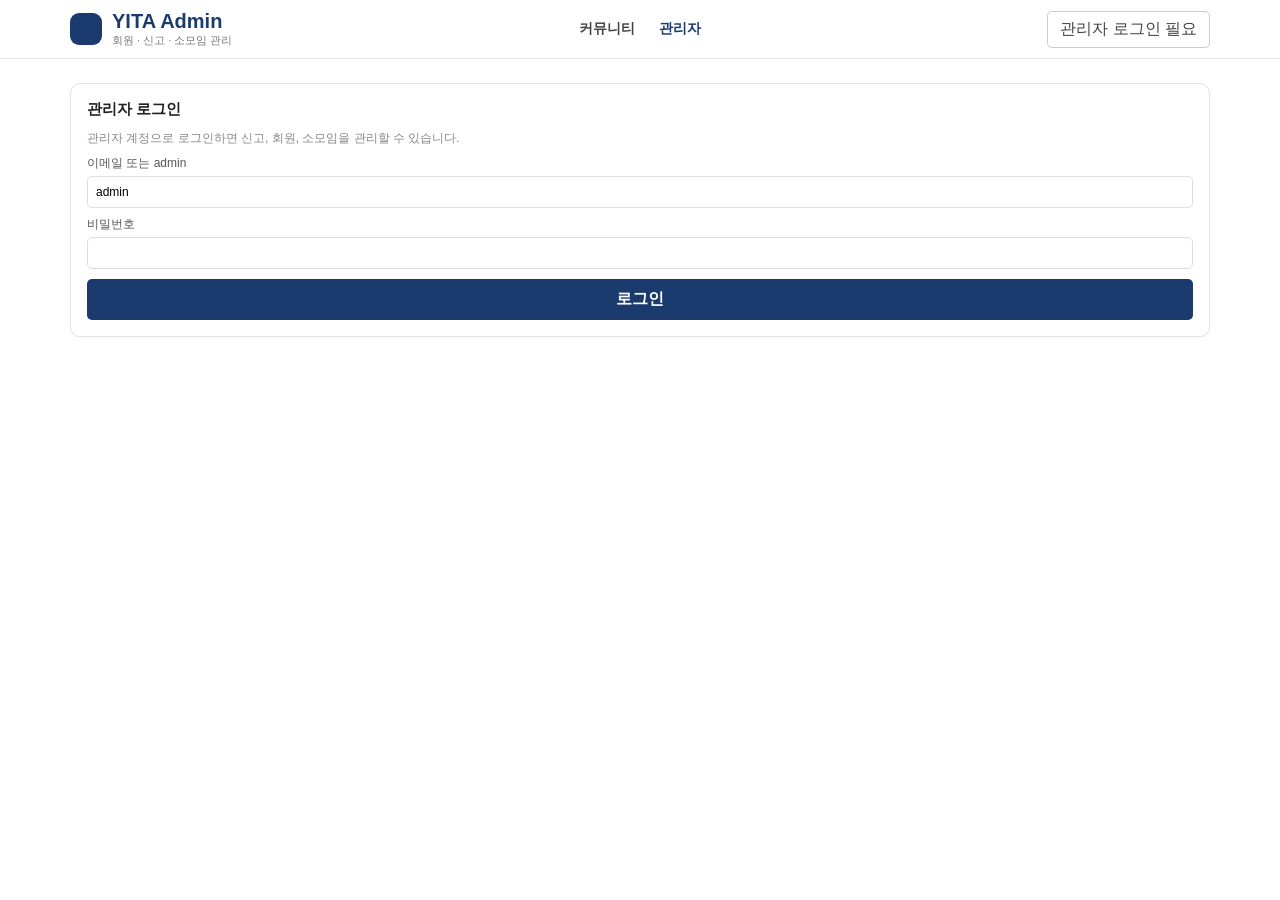
<file: admin.html>
<!DOCTYPE html>
<html lang="ko">
<head>
    <meta charset="UTF-8">
    <meta name="viewport" content="width=device-width, initial-scale=1.0">
    <title>YITA 관리자</title>
    <link rel="stylesheet" href="/static/styles.css">
</head>
<body>
    <header>
        <div class="nav-top">
            <div class="logo-area">
                <div class="logo-icon" aria-hidden="true"></div>
                <div>
                    <div class="logo-text">YITA Admin</div>
                    <div class="logo-sub">회원 · 신고 · 소모임 관리</div>
                </div>
            </div>
            <nav class="nav-menu" aria-label="관리자 메뉴">
                <a href="/">커뮤니티</a>
                <a class="active" href="/admin">관리자</a>
            </nav>
            <button class="nav-auth-btn" id="admin-state" type="button">관리자 로그인 필요</button>
        </div>
    </header>

    <main class="admin-wrapper">
        <section class="login-card" id="admin-login-card">
            <h2>관리자 로그인</h2>
            <p>관리자 계정으로 로그인하면 신고, 회원, 소모임을 관리할 수 있습니다.</p>
            <label>
                이메일 또는 admin
                <input type="text" id="admin-email" value="admin">
            </label>
            <label>
                비밀번호
                <input type="password" id="admin-password" autocomplete="current-password">
            </label>
            <button class="btn-red-login" id="admin-login-button" type="button">로그인</button>
        </section>

        <section id="admin-dashboard" hidden>
            <div class="tab-bar" role="tablist" aria-label="관리자 탭">
                <button class="tab-button active" data-admin-tab="users" type="button">회원 관리</button>
                <button class="tab-button" data-admin-tab="teachers" type="button">선생님 승인 대기 <span id="pending-teachers-count" class="badge-count" hidden>0</span></button>
                <button class="tab-button" data-admin-tab="reported" type="button">신고받은 계정</button>
                <button class="tab-button" data-admin-tab="reports" type="button">신고 목록</button>
                <button class="tab-button" data-admin-tab="clubs" type="button">소모임 관리</button>
            </div>

            <section class="right-card admin-panel" id="admin-tab-teachers" hidden>
                <div class="board-list-header">
                    <div>
                        <h2>선생님 가입 승인 대기</h2>
                        <p class="hint">선생님 가입 신청(이름, 이메일, 소속 교무실, 신청일시)을 확인하고 승인하거나 거절(삭제)할 수 있습니다.</p>
                    </div>
                    <button id="refresh-teachers-button" type="button">새로고침</button>
                </div>
                <div id="admin-pending-teachers" class="admin-table muted">승인 대기 중인 선생님 계정이 없습니다.</div>
            </section>

            <section class="right-card admin-panel" id="admin-tab-users">
                <div class="board-list-header">
                    <div>
                        <h2>회원 관리</h2>
                        <p class="hint">이름 또는 이메일로 회원을 검색하고 어드민 권한을 부여할 수 있습니다.</p>
                    </div>
                    <button id="refresh-admin-button" type="button">새로고침</button>
                </div>
                <div class="admin-search-row">
                    <input id="admin-user-search" type="search" placeholder="회원 검색(이름/이메일)">
                    <button id="admin-user-search-button" type="button">검색</button>
                </div>
                <div id="admin-users" class="admin-table muted">회원 목록을 불러오는 중입니다.</div>
            </section>

            <section class="right-card admin-panel" id="admin-tab-reported" hidden>
                <h2>신고받은 계정 상세</h2>
                <p class="hint">신고받은 계정 정보와 신고된 글의 제목/본문/신고 사유를 함께 확인합니다.</p>
                <div id="admin-reported-users" class="admin-table muted">신고받은 계정이 없습니다.</div>
            </section>

            <section class="right-card admin-panel" id="admin-tab-reports" hidden>
                <h2>신고 목록</h2>
                <div id="admin-reports" class="admin-table muted">신고 목록을 불러오는 중입니다.</div>
            </section>

            <section class="right-card admin-panel" id="admin-tab-clubs" hidden>
                <h2>소모임 관리</h2>
                <p class="hint">대기 중인 소모임은 승인하거나 삭제할 수 있습니다. 승인된 소모임도 삭제할 수 있습니다.</p>
                <div id="admin-clubs" class="admin-table muted">소모임 목록을 불러오는 중입니다.</div>
            </section>
        </section>
    </main>

    <div id="suspend-modal" class="modal-backdrop" hidden>
        <div class="modal-card" role="dialog" aria-labelledby="suspend-modal-title" aria-modal="true">
            <div class="modal-header">
                <h3 id="suspend-modal-title">계정 정지 설정</h3>
                <button id="suspend-modal-close" class="modal-close-btn" type="button" aria-label="닫기">&times;</button>
            </div>
            <div class="modal-body">
                <p id="suspend-target-info" class="suspend-user-info"></p>
                <div class="modal-form-group">
                    <label for="suspend-duration-select">정지 기간</label>
                    <select id="suspend-duration-select">
                        <option value="1d">1일</option>
                        <option value="1w">1주 (7일)</option>
                        <option value="1m">1개월 (30일)</option>
                        <option value="6m">6개월 (180일)</option>
                        <option value="1y">1년 (365일)</option>
                        <option value="permanent" selected>영구정지</option>
                    </select>
                </div>
                <div class="modal-form-group">
                    <label for="suspend-reason-input">정지 사유</label>
                    <input id="suspend-reason-input" type="text" value="커뮤니티 이용규칙 위반" placeholder="정지 사유를 입력하세요" maxlength="200">
                </div>
            </div>
            <div class="modal-actions">
                <button id="suspend-confirm-button" class="btn-modal-confirm" type="button">정지 적용</button>
                <button id="suspend-cancel-button" class="btn-modal-cancel" type="button">취소</button>
            </div>
        </div>
    </div>

    <div id="toast" class="toast" role="status" aria-live="polite" hidden></div>
    <script src="/static/admin.js" defer></script>
</body>
</html>
</file>
<file: static/styles.css>
* {
    box-sizing: border-box;
    margin: 0;
    padding: 0;
}

body {
    background: #fff;
    color: #222;
    font-family: -apple-system, BlinkMacSystemFont, "Malgun Gothic", "Segoe UI", sans-serif;
}

button,
input,
select,
textarea {
    font: inherit;
}

button {
    cursor: pointer;
}

header {
    background: #fff;
    border-bottom: 1px solid #e5e5e5;
}

.nav-top {
    align-items: center;
    display: flex;
    height: 58px;
    justify-content: space-between;
    margin: 0 auto;
    max-width: 1180px;
    padding: 0 20px;
}

.logo-area {
    align-items: center;
    display: flex;
    gap: 10px;
}

.logo-icon {
    background: #1b3b6f;
    border-radius: 9px;
    height: 32px;
    width: 32px;
}

.logo-text {
    color: #1b3b6f;
    font-size: 20px;
    font-weight: 800;
}

.logo-sub {
    color: #777;
    font-size: 11px;
}

.nav-menu {
    display: flex;
    gap: 24px;
}

.nav-menu a {
    color: #444;
    font-size: 14px;
    font-weight: 700;
    text-decoration: none;
}

.nav-menu a.active {
    color: #1b3b6f;
}

.nav-auth-btn {
    background: #fff;
    border: 1px solid #ccc;
    border-radius: 5px;
    color: #444;
    padding: 7px 12px;
}

.mega-menu-panel {
    background: #fcfcfc;
    border-bottom: 1px solid #e5e5e5;
    padding: 18px 0;
}

.mega-menu-container {
    display: grid;
    gap: 20px;
    grid-template-columns: repeat(5, 1fr);
    margin: 0 auto;
    max-width: 1180px;
    padding: 0 20px;
}

.mega-column {
    display: flex;
    flex-direction: column;
    gap: 8px;
}

.mega-column h2 {
    color: #1b3b6f;
    font-size: 13px;
    margin-bottom: 2px;
}

.mega-column button,
.mega-column span {
    background: transparent;
    border: 0;
    color: #555;
    font-size: 13px;
    text-align: left;
}

.mega-column button:hover {
    color: #1b3b6f;
    text-decoration: underline;
}

.main-wrapper {
    display: grid;
    gap: 24px;
    grid-template-columns: 240px 1fr 300px;
    margin: 24px auto;
    max-width: 1180px;
    padding: 0 20px;
}

.community-layout {
    align-items: start;
}

.admin-wrapper {
    margin: 24px auto;
    max-width: 1180px;
    padding: 0 20px;
}

.admin-grid {
    display: grid;
    gap: 16px;
    grid-template-columns: 1fr;
}

.tab-bar {
    display: flex;
    flex-wrap: wrap;
    gap: 8px;
    margin-bottom: 16px;
}

.tab-button {
    background: #fff;
    border: 1px solid #ddd;
    border-radius: 999px;
    color: #555;
    font-weight: 700;
    padding: 8px 14px;
}

.tab-button.active {
    background: #1b3b6f;
    border-color: #1b3b6f;
    color: #fff;
}

.admin-row {
    align-items: center;
    border-bottom: 1px solid #f1f1f1;
    display: flex;
    gap: 14px;
    justify-content: space-between;
    padding: 10px 0;
}

.admin-actions {
    display: flex;
    flex-wrap: wrap;
    gap: 6px;
    justify-content: flex-end;
}

.admin-actions button,
.admin-row > button,
#refresh-admin-button,
#refresh-teachers-button {
    background: #fafafa;
    border: 1px solid #ddd;
    border-radius: 4px;
    padding: 5px 9px;
}

.btn-approve {
    background: #e6f4ea !important;
    border-color: #34a853 !important;
    color: #1e7e34 !important;
    font-weight: 600;
}

.btn-approve:hover {
    background: #d0ebd8 !important;
}

.badge-count {
    display: inline-flex;
    align-items: center;
    justify-content: center;
    min-width: 18px;
    height: 18px;
    padding: 0 5px;
    border-radius: 9px;
    background: #e53935;
    color: #fff;
    font-size: 11px;
    font-weight: 700;
    line-height: 1;
    vertical-align: middle;
    margin-left: 4px;
}

.admin-panel {
    margin-bottom: 16px;
}

.admin-subsection {
    border-top: 1px solid #eee;
    padding: 12px 0;
}

.admin-subsection:first-child {
    border-top: 0;
    padding-top: 0;
}

.admin-subsection h3,
.report-user-card h3 {
    font-size: 14px;
    margin-bottom: 8px;
}

.left-sidebar,
.center-content,
.right-sidebar {
    display: flex;
    flex-direction: column;
    gap: 16px;
}

.login-card,
.profile-card,
.write-panel,
.board-list-panel,
.board-preview-card,
.right-card,
.detail-view-container {
    background: #fff;
    border: 1px solid #e3e3e3;
    border-radius: 10px;
    box-shadow: 0 1px 3px rgba(0, 0, 0, 0.04);
    padding: 16px;
}

.login-card h2,
.write-panel h2,
.right-card h2,
.board-list-header h2 {
    font-size: 15px;
    margin-bottom: 10px;
}

.login-role-tabs {
    background: #eef2f8;
    border-radius: 8px;
    display: flex;
    gap: 6px;
    margin-bottom: 12px;
    padding: 4px;
}

.role-tab {
    background: transparent;
    border: 0;
    border-radius: 6px;
    color: #555;
    flex: 1;
    font-size: 13px;
    font-weight: 700;
    padding: 7px 10px;
    transition: all 0.15s;
}

.role-tab.active {
    background: #fff;
    box-shadow: 0 1px 4px rgba(0, 0, 0, 0.1);
    color: #1b3b6f;
}

.badge-count {
    background: #c62917;
    border-radius: 999px;
    color: #fff;
    font-size: 11px;
    font-weight: 700;
    margin-left: 4px;
    padding: 2px 6px;
}

.btn-approve {
    background: #1b3b6f !important;
    border-color: #1b3b6f !important;
    color: #fff !important;
}

.login-card p,
.hint,
.muted {
    color: #888;
    font-size: 12px;
    line-height: 1.5;
}

label {
    color: #555;
    display: block;
    font-size: 12px;
    margin-top: 8px;
}

input,
select,
textarea {
    border: 1px solid #ddd;
    border-radius: 5px;
    margin-top: 4px;
    padding: 8px;
    width: 100%;
}

textarea {
    resize: vertical;
}

.btn-red-login,
.btn-navy-login,
#submit-post-button {
    background: #1b3b6f;
    border: 0;
    border-radius: 5px;
    color: #fff;
    font-weight: 700;
    margin-top: 10px;
    padding: 10px;
    width: 100%;
}

.btn-sub-login {
    background: #fff;
    border: 1px solid #1b3b6f;
    border-radius: 5px;
    color: #1b3b6f;
    font-weight: 700;
    margin-top: 8px;
    padding: 9px;
    width: 100%;
}

.profile-name {
    font-size: 16px;
    font-weight: 800;
}

.profile-school,
.profile-role {
    color: #777;
    font-size: 12px;
    margin-top: 3px;
}

.club-request {
    border-top: 1px solid #eee;
    margin-top: 12px;
    padding-top: 12px;
}

.club-request button {
    background: #333;
    border: 0;
    border-radius: 4px;
    color: #fff;
    margin-top: 6px;
    padding: 7px;
    width: 100%;
}

.main-banner {
    background: linear-gradient(135deg, #1b3b6f, #386fa4);
    border-radius: 6px;
    color: #fff;
    padding: 24px;
}

.main-banner strong {
    display: block;
    font-size: 20px;
}

.main-banner span {
    display: block;
    font-size: 13px;
    margin-top: 6px;
    opacity: 0.9;
}

.board-directory {
    background: #fff;
    border: 1px solid #e3e3e3;
    border-radius: 6px;
    padding: 16px;
}

.board-directory-grid {
    display: grid;
    gap: 12px;
    grid-template-columns: repeat(2, minmax(0, 1fr));
}

.board-entry-card {
    background: #fff;
    border: 1px solid #e6e6e6;
    border-radius: 8px;
    min-height: 110px;
    padding: 14px;
    text-align: left;
    transition: border-color 0.15s ease, box-shadow 0.15s ease, transform 0.15s ease;
}

.board-entry-card:hover {
    border-color: #1b3b6f;
    box-shadow: 0 8px 18px rgba(27, 59, 111, 0.1);
    transform: translateY(-1px);
}

.board-entry-card strong {
    color: #1b3b6f;
    display: block;
    font-size: 15px;
    margin-bottom: 8px;
}

.board-entry-card span {
    color: #555;
    display: block;
    font-size: 13px;
    line-height: 1.4;
}

.board-entry-card small {
    color: #aaa;
    display: block;
    font-size: 11px;
    margin-top: 10px;
}

.text-button {
    background: transparent;
    border: 0;
    color: #1b3b6f;
    font-size: 12px;
    font-weight: 700;
    margin-bottom: 6px;
    padding: 0;
}

.write-panel-bottom {
    align-items: center;
    display: flex;
    gap: 12px;
    justify-content: space-between;
}

.write-panel-bottom label {
    align-items: center;
    display: flex;
    gap: 6px;
    margin: 0;
    white-space: nowrap;
}

.write-panel-bottom input {
    margin: 0;
    width: auto;
}

.write-panel-bottom button {
    width: auto;
}

.board-list-header {
    align-items: center;
    display: flex;
    justify-content: space-between;
    margin-bottom: 12px;
}

.board-toolbar {
    align-items: center;
    display: flex;
    gap: 8px;
    justify-content: space-between;
    margin-bottom: 12px;
}

.board-toolbar button {
    background: #fafafa;
    border: 1px solid #ddd;
    border-radius: 4px;
    color: #555;
    padding: 6px 10px;
}

.write-panel {
    display: grid;
    gap: 10px;
}

.write-panel-header,
.profile-edit-header {
    align-items: center;
    display: flex;
    justify-content: space-between;
    gap: 12px;
}

.profile-edit-panel {
    background: #fff;
    border: 1px solid #e3e3e3;
    border-radius: 10px;
    box-shadow: 0 1px 3px rgba(0, 0, 0, 0.06);
    padding: 16px;
    margin-top: 16px;
}

.profile-edit-panel label {
    display: block;
    font-size: 13px;
    color: #444;
}

.profile-edit-panel input,
.profile-edit-panel select {
    border: 1px solid #ddd;
    border-radius: 6px;
    margin-top: 6px;
    padding: 9px 10px;
    width: 100%;
}

.write-panel-header {
    align-items: center;
    display: flex;
    justify-content: space-between;
    gap: 12px;
}

.write-action-wrap {
    margin-top: 16px;
    text-align: left;
}

.write-action-wrap .btn-red-login {
    width: auto;
    padding: 10px 16px;
}

.post-list {
    display: grid;
    gap: 6px;
}

.post-row,
.preview-row,
.hot-row {
    background: #fff;
    border: 1px solid #ececec;
    border-radius: 10px;
    padding: 10px 12px;
    transition: transform 0.15s ease, box-shadow 0.15s ease, border-color 0.15s ease;
}

.post-row:hover,
.preview-row:hover,
.hot-row:hover,
.clickable-post-row:hover {
    border-color: #1b3b6f;
    box-shadow: 0 6px 14px rgba(27, 59, 111, 0.1);
    transform: translateY(-1px);
}

.post-row button,
.preview-row button,
.hot-row button {
    background: transparent;
    border: 0;
    color: #222;
    display: block;
    font-size: 15px;
    font-weight: 700;
    padding: 0;
    text-align: left;
    width: 100%;
}

.post-row-index {
    align-items: center;
    background: #e9eff8;
    border-radius: 999px;
    color: #1b3b6f;
    display: inline-flex;
    font-size: 12px;
    font-weight: 700;
    height: 24px;
    justify-content: center;
    margin-bottom: 8px;
    min-width: 28px;
    padding: 0 10px;
}

.clickable-post-row {
    cursor: pointer;
}

.clickable-post-row .post-title {
    cursor: pointer;
}

.post-title {
    color: #222;
    font-size: 14px;
    font-weight: 700;
    line-height: 1.3;
}

.post-title:hover {
    color: #1b3b6f;
}

.post-snippet {
    color: #5b5b5b;
    display: -webkit-box;
    font-size: 12px;
    line-height: 1.4;
    margin-top: 4px;
    max-height: 3.2em;
    overflow: hidden;
    -webkit-box-orient: vertical;
    -webkit-line-clamp: 2;
}

.post-row-meta {
    align-items: center;
    display: flex;
    flex-wrap: wrap;
    gap: 8px;
    justify-content: space-between;
    margin-top: 8px;
}

.post-row-meta-left,
.post-row-meta-right {
    display: flex;
    flex-wrap: wrap;
    gap: 8px;
}

.post-row-meta span,
.post-meta,
.comment-meta {
    color: #888;
    font-size: 11px;
}

.article-thread {
    background: #fcfcfc;
    border: 1px solid #d4e0ee;
    border-radius: 10px;
    padding: 16px;
}

.thread-title {
    font-size: 19px;
    line-height: 1.4;
    margin-top: 8px;
}

.thread-meta {
    color: #888;
    font-size: 12px;
    margin-top: 8px;
}

.article-content {
    color: #333;
    line-height: 1.75;
    margin-top: 12px;
    white-space: pre-wrap;
}

.board-list-header span {
    color: #999;
    font-size: 12px;
}

.button-list {
    display: flex;
    flex-direction: column;
    gap: 6px;
}

.button-list button {
    background: transparent;
    border: 0;
    color: #444;
    font-size: 13px;
    text-align: left;
}

.button-list button:hover {
    color: #1b3b6f;
    text-decoration: underline;
}

.board-grid-box {
    display: grid;
    gap: 16px;
    grid-template-columns: 1fr 1fr;
}

.board-preview-card h3 {
    color: #1b3b6f;
    font-size: 14px;
    margin-bottom: 8px;
}

.search-box {
    border: 1px solid #1b3b6f;
    border-radius: 999px;
    padding: 4px 12px 10px;
}

.search-box input {
    border: 0;
    outline: 0;
}

.admin-card {
    background: #f7faff;
    border-color: #c4d7f0;
}

.detail-view-container {
    border-color: #c8d8ec;
}

.article-actions,
.comment-form,
.edit-actions {
    display: flex;
    gap: 8px;
    margin-top: 12px;
}

.article-actions button,
.comment-form button,
.edit-actions button {
    border: 1px solid #ddd;
    border-radius: 4px;
    padding: 6px 10px;
}

.comment-list {
    background: #fafafa;
    border-radius: 5px;
    margin-top: 12px;
    padding: 10px;
}

.comment-row {
    border-bottom: 1px dashed #e5e5e5;
    font-size: 13px;
    padding: 6px 0;
}

.comment-row:last-child {
    border-bottom: 0;
}

.danger {
    color: #c62917;
}

.report-user-card {
    border: 1px solid #eee;
    border-radius: 8px;
    margin-bottom: 14px;
    padding: 14px;
}

.report-user-header {
    align-items: start;
    display: flex;
    gap: 12px;
    justify-content: space-between;
}

.reported-post-box {
    background: #fafafa;
    border: 1px solid #eee;
    border-radius: 6px;
    margin-top: 10px;
    padding: 10px;
}

.reported-post-content {
    color: #444;
    font-size: 13px;
    line-height: 1.5;
    margin-top: 6px;
    max-width: 760px;
    white-space: pre-wrap;
}

.toast {
    background: rgba(0, 0, 0, 0.82);
    border-radius: 999px;
    bottom: 24px;
    color: #fff;
    left: 50%;
    max-width: 90vw;
    padding: 10px 16px;
    position: fixed;
    transform: translateX(-50%);
    z-index: 10;
}

.sr-only {
    height: 1px;
    overflow: hidden;
    position: absolute;
    width: 1px;
}

[hidden] {
    display: none !important;
}

.modal-backdrop {
    align-items: center;
    background: rgba(0, 0, 0, 0.5);
    bottom: 0;
    display: flex;
    justify-content: center;
    left: 0;
    padding: 16px;
    position: fixed;
    right: 0;
    top: 0;
    z-index: 1000;
}

.modal-card {
    background: #fff;
    border-radius: 10px;
    box-shadow: 0 10px 30px rgba(0, 0, 0, 0.2);
    max-width: 460px;
    padding: 24px;
    width: 100%;
}

.modal-header {
    align-items: center;
    display: flex;
    justify-content: space-between;
    margin-bottom: 16px;
}

.modal-header h3 {
    color: #1b3b6f;
    font-size: 18px;
    font-weight: 700;
}

.modal-close-btn {
    background: transparent;
    border: 0;
    color: #888;
    font-size: 24px;
    line-height: 1;
    padding: 0 4px;
}

.modal-close-btn:hover {
    color: #222;
}

.modal-body {
    display: flex;
    flex-direction: column;
    gap: 14px;
}

.suspend-user-info {
    background: #f3f6fa;
    border-left: 3px solid #1b3b6f;
    border-radius: 4px;
    color: #333;
    font-size: 13px;
    font-weight: 500;
    padding: 10px 12px;
}

.modal-form-group {
    display: flex;
    flex-direction: column;
    gap: 6px;
}

.modal-form-group label {
    color: #444;
    font-size: 13px;
    font-weight: 600;
}

.modal-form-group select,
.modal-form-group input {
    border: 1px solid #ccd0d5;
    border-radius: 6px;
    font-size: 14px;
    outline: none;
    padding: 9px 12px;
}

.modal-form-group select:focus,
.modal-form-group input:focus {
    border-color: #1b3b6f;
}

.modal-actions {
    display: flex;
    gap: 10px;
    justify-content: flex-end;
    margin-top: 20px;
}

.btn-modal-confirm {
    background: #c62917;
    border: 0;
    border-radius: 6px;
    color: #fff;
    font-weight: 600;
    padding: 9px 18px;
    transition: background 0.15s;
}

.btn-modal-confirm:hover {
    background: #a81e0f;
}

.btn-modal-cancel {
    background: #f0f0f0;
    border: 0;
    border-radius: 6px;
    color: #333;
    font-weight: 500;
    padding: 9px 16px;
    transition: background 0.15s;
}

.btn-modal-cancel:hover {
    background: #e2e2e2;
}


@media (max-width: 960px) {
    .mega-menu-container,
    .main-wrapper {
        grid-template-columns: 1fr;
    }

    .nav-menu {
        display: none;
    }

    .board-grid-box {
        grid-template-columns: 1fr;
    }

    .board-directory-grid {
        grid-template-columns: 1fr;
    }

    .admin-row,
    .report-user-header {
        align-items: stretch;
        flex-direction: column;
    }
}
</file>
